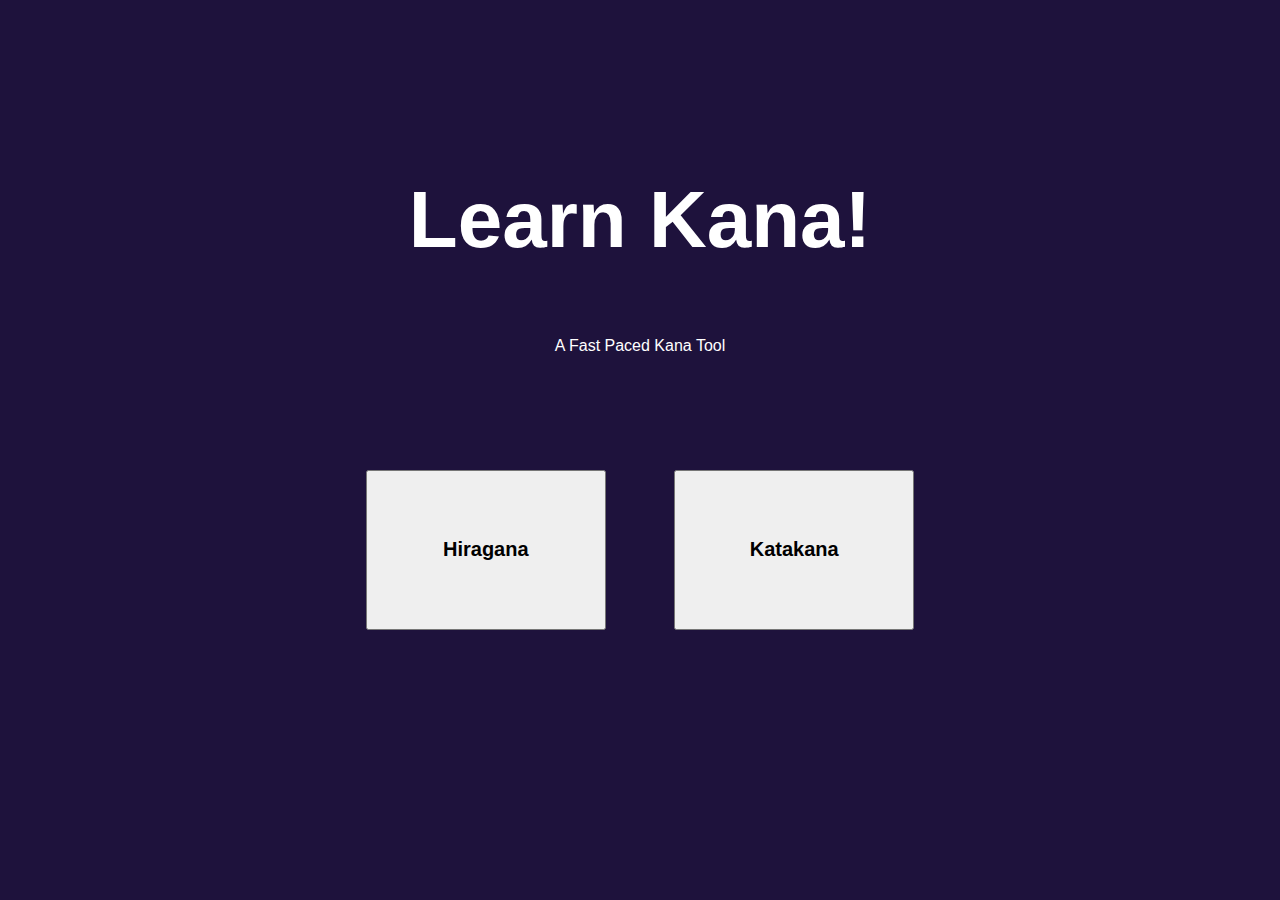
<file: index.html>
<!DOCTYPE html>
<html lang="en">
  <head>
    <meta charset="utf-8" />
    <meta name="viewport" content="width=device-width, initial-scale=1" />
    <link
      rel="icon"
      href="https://is5-ssl.mzstatic.com/image/thumb/Purple125/v4/ee/2d/da/ee2dda40-7d9c-ae96-bfba-588bd449519e/source/256x256bb.jpg"
    />

    <title>Kana Practice</title>

    <link href="https://cdn.jsdelivr.net/npm/bootstrap@5.1.3/dist/css/bootstrap.min.css" rel="stylesheet" integrity="sha384-1BmE4kWBq78iYhFldvKuhfTAU6auU8tT94WrHftjDbrCEXSU1oBoqyl2QvZ6jIW3" crossorigin="anonymous">
    <link rel="stylesheet" href="https://cdn.jsdelivr.net/npm/bootstrap-icons@1.7.2/font/bootstrap-icons.css">
    <!-- import the webpage's stylesheet -->
    <link rel="stylesheet" href="style.css">

    <!-- import the webpage's javascript file -->
    <script src="script.js" defer></script>
  </head>
  <body class="kana-page">
    <!-- this is the start of content -->
    <center>
      <h1 id="learn-kana">Learn Kana!</h1>
      
      <p id="sub-text">A Fast Paced Kana Tool</p>
      <button class="menu" onclick="window.location.href='hiragana.html';">
        <h2>
          <strong>Hiragana</strong>
        </h2>
        <a ></a>
      </button>
      <button class="menu" type="button" onclick="alert('Katakana is not setup yet')">
        <h2>
          <strong>Katakana</strong>
        </h2>
        <script src="https://cdn.jsdelivr.net/npm/bootstrap@5.1.3/dist/js/bootstrap.bundle.min.js" integrity="sha384-ka7Sk0Gln4gmtz2MlQnikT1wXgYsOg+OMhuP+IlRH9sENBO0LRn5q+8nbTov4+1p" crossorigin="anonymous"></script>
      </button>
    </center>
  </body>
</html>
</file>
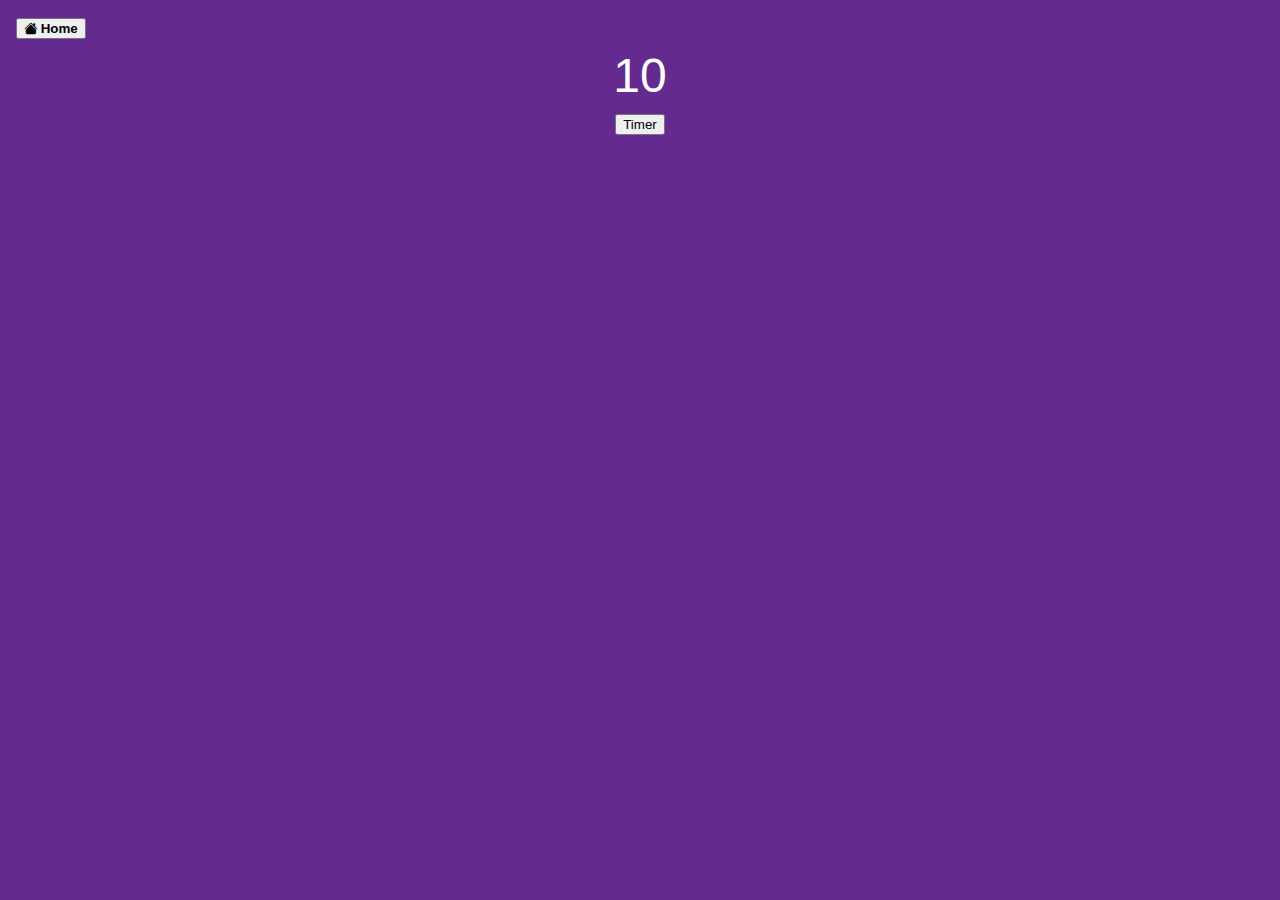
<file: hiragana.html>
<!DOCTYPE html>
<html lang="en">

<head>
    <meta charset="utf-8" />
    <meta name="viewport" content="width=device-width, initial-scale=1" />
    <link rel="icon"
        href="https://is5-ssl.mzstatic.com/image/thumb/Purple125/v4/ee/2d/da/ee2dda40-7d9c-ae96-bfba-588bd449519e/source/256x256bb.jpg" />

    <title>Kana Practice</title>

    <link href="https://cdn.jsdelivr.net/npm/bootstrap@5.1.3/dist/css/bootstrap.min.css" rel="stylesheet"
        integrity="sha384-1BmE4kWBq78iYhFldvKuhfTAU6auU8tT94WrHftjDbrCEXSU1oBoqyl2QvZ6jIW3" crossorigin="anonymous">
    <link rel="stylesheet" href="https://cdn.jsdelivr.net/npm/bootstrap-icons@1.7.2/font/bootstrap-icons.css">
    <!-- import the webpage's stylesheet -->
    <link rel="stylesheet" href="style.css">

    <!-- import the webpage's javascript file -->
    <script src="script.js" defer></script>
</head>

<body class="hiragana-page">
    <button type="button" class="btn btn-light" onclick="window.location.href='index.html'">
        <i class="bi bi-house-fill"></i> <strong> Home</strong>
    </button>
    <!-- <center>
        <div id="temp" class="spinner-border text-light" role="status">
            <span class="visually-hidden">Loading...</span>
        </div>
        <p>
            Under Construction
        </p>
    </center> -->

    <center>
        <div id="timerDiv">
            <div id="time">
                10
            </div>
            <button id="timerButton">Timer</button>
        </div>
    </center>
</body>

</html>
</file>
<file: style.css>
/* a minimalist set of CSS resets */

/* default to border-box */
html {
    box-sizing: border-box;
    font-size: 16px;
  }
  
  *,
  *:before,
  *:after {
    box-sizing: inherit;
  }
  
  /* adjust typography defaults */
  body {
    margin: 1rem;
    font-family: sans-serif;
    line-height: 1.5;
    color: white;
  }
  
  /* images and videos max out at full width */
  img,
  video {
    height: auto;
    max-width: 100%;
  }
  
  h1 {
    color: white;
    font-size: 5rem;
  }
  
  .kana-page {
    background-color: rgb(30, 18, 60);
  }
  
  .hiragana-page {
    background-color: rgb(100, 42, 143);
  }
  
  .katakana-page {
    background-color: rgb(30, 18, 60);
  }
  
  .menu {
    height: 10rem;
    width: 15rem;
    margin-left: 2rem;
    margin-right: 2rem;
  }
  
  #learn-kana {
    margin-top: 10rem;
  }
  
  #sub-text {
    margin-bottom: 7rem;
  }
  
  #temp{
    margin-top: 20rem;
  }

  #time{
      font-size: 3rem;
  }
</file>
